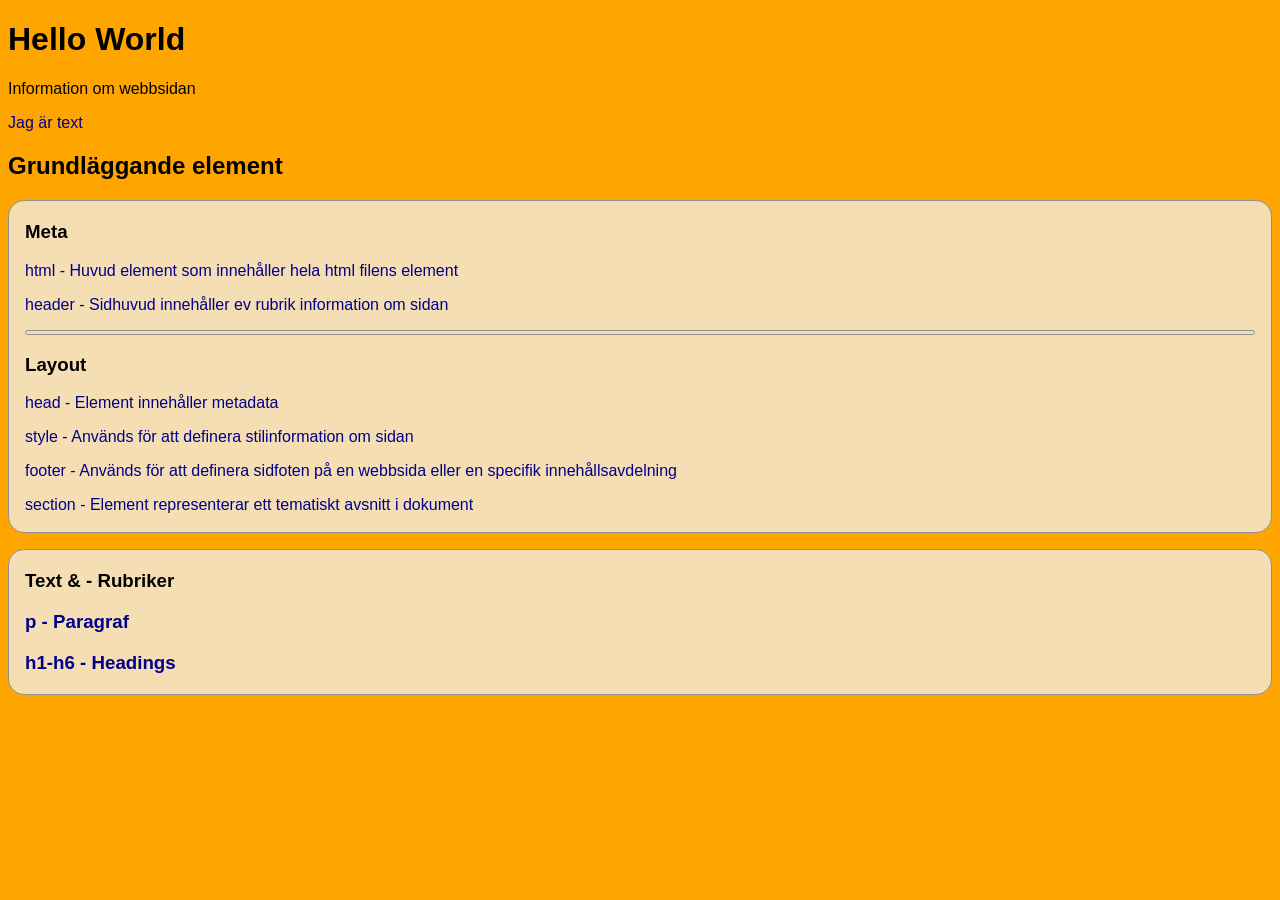
<file: Uppgift_1/index.html>
<!DOCTYPE html>
<html lang="sv">
<head>
    <meta charset="UTF-8">
    <meta name="viewport" content="width=device-width, initial-scale=1.0">
    <title>Hello World</title>
    
    <style>

        body {
            font-family:'Segoe UI', Tahoma, Geneva, Verdana, sans-serif ;
            
            background-color: orange;

            font-size: 1em;

        }

        p {
            color: darkblue

        }

        section {
            background-color: wheat;

            padding: 0.1rem 1rem;

            margin-bottom: 1rem;

            border: 1px solid rgb(144, 144, 146);

            border-radius: 1rem

        }

        .special {
            background-color: wheat;
        }
    </style>
</head>

<body>
    <header>
        <h1>Hello World</h1> Information om webbsidan
        <p>Jag är text</p>
    </header>

    <main>

        <h2>Grundläggande element</h2>

        <section>
            <h3>Meta</h3>
            <p>html - Huvud element som innehåller hela html filens element</p>
            <p>header - Sidhuvud innehåller ev rubrik information om sidan</p>
        <section>

        </section>    
            <h3>Layout</h3>
            <p>head - Element innehåller metadata</p>
            <p>style - Används för att definera stilinformation om sidan </p>
            <p>footer - Används för att definera sidfoten på en webbsida eller en specifik innehållsavdelning</p>
            <p>section - Element representerar ett tematiskt avsnitt i dokument</p>
        </section>

        <section>
            <h3>Text &amp; - Rubriker<h3>
            <p>p - Paragraf</p>
            <p>h1-h6 - Headings</p>
        </section>
            
    </main>

    <footer>

    </footer>
</body>

</html>
</file>
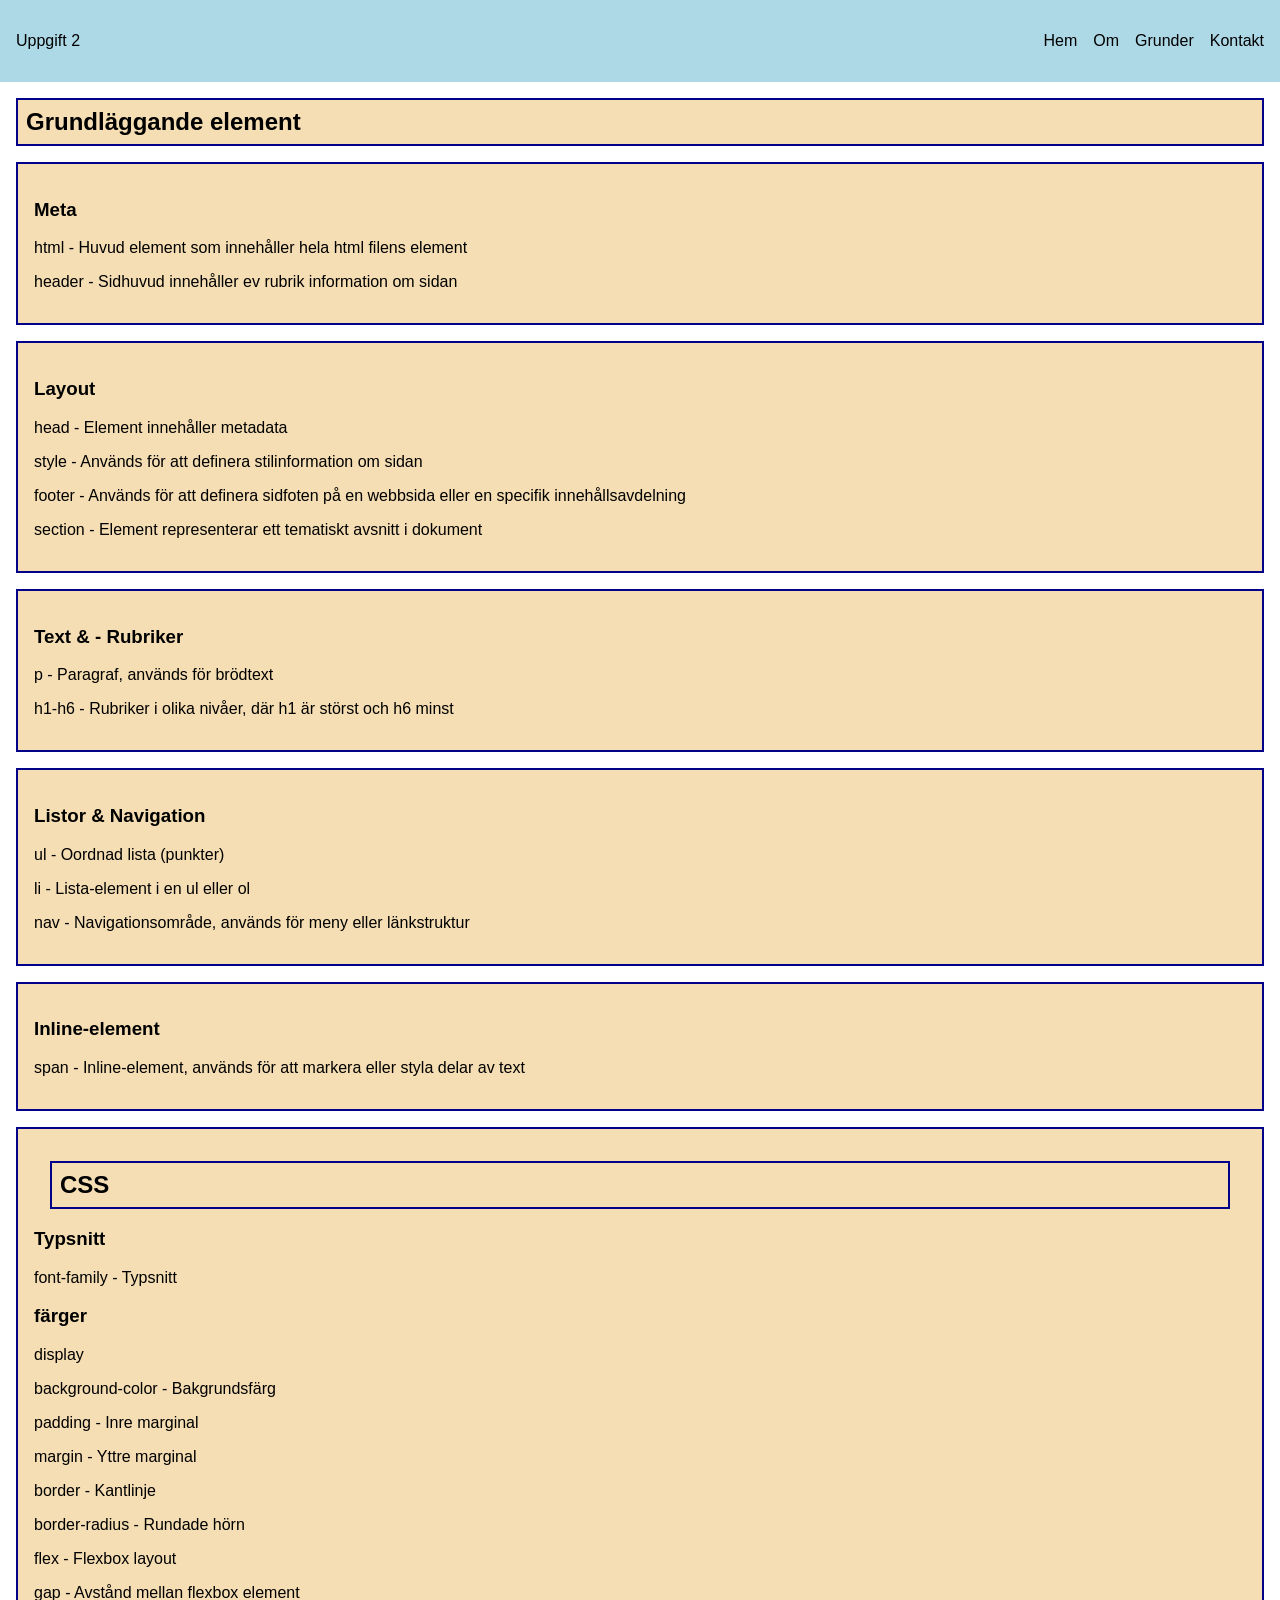
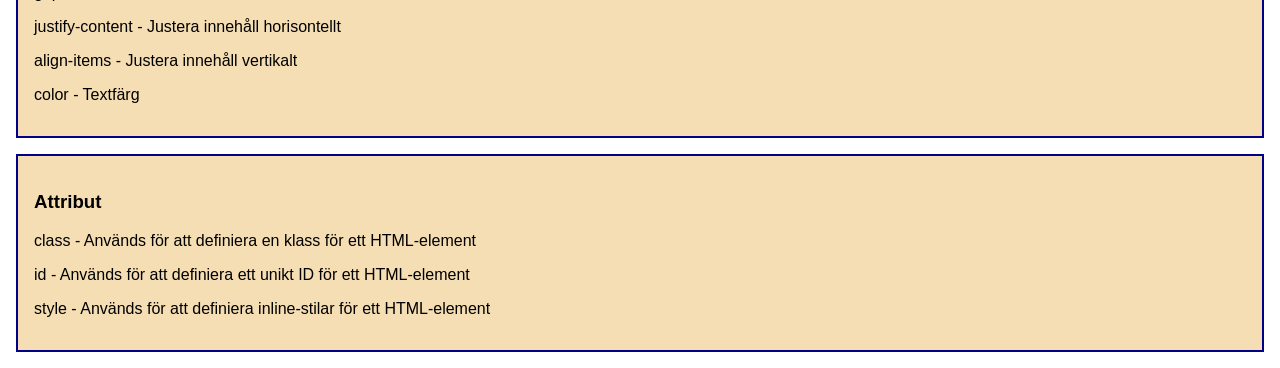
<file: Uppgift_2/index.html>
<!DOCTYPE html>
<html lang="sv">
<head>
    <meta charset="UTF-8">
    <meta name="viewport" content="width=device-width, initial-scale=1.0">
    
    <title> Uppgift 2</title>
    
    <style>
        body {
            font-family: sans-serif;
            margin: 0;
        }

        header {
            display: flex;
            justify-content: space-between;
            align-items: center;
            background-color: lightblue;
            padding: 1rem;
        }

        ul.primary-navigation {
            display: flex;
            gap: 1rem;
            list-style: none;
        }

        h2 {
            color: black;
            background-color: wheat;
            border: 2px solid darkblue;
            padding: 0.5rem;
            margin: 1rem;
        }
        section{
             color: black;
            background-color: wheat;
            border: 2px solid darkblue;
            padding: 1rem;
            margin: 1rem;
        }
    </style>
</head>
<body>
    <header>
        <span>Uppgift 2</span>
        <nav>
            <!--Detta är en unordered list-->
            <ul class="primary-navigation"> 
                <li>Hem</li>
                <li>Om</li>
                <li>Grunder</li>
                <li>Kontakt</li>
            </ul>
        </nav>
    </header>

        <h2>Grundläggande element</h2>

        <section>
            <h3>Meta</h3>
            <p>html - Huvud element som innehåller hela html filens element</p>
            <p>header - Sidhuvud innehåller ev rubrik information om sidan</p>
        </section>

            
        <section>    
            <h3>Layout</h3>
            <p>head - Element innehåller metadata</p>
            <p>style - Används för att definera stilinformation om sidan </p>
            <p>footer - Används för att definera sidfoten på en webbsida eller en specifik innehållsavdelning</p>
            <p>section - Element representerar ett tematiskt avsnitt i dokument</p>
        </section>

        <section>
            <h3>Text &amp; - Rubriker</h3>
            <p>p - Paragraf, används för brödtext</p>
            <p>h1-h6 - Rubriker i olika nivåer, där h1 är störst och h6 minst</p>
        </section>

        <section>
            <h3>Listor & Navigation</h3>
            <p>ul - Oordnad lista (punkter)</p>
            <p>li - Lista-element i en ul eller ol</p>
            <p>nav - Navigationsområde, används för meny eller länkstruktur</p>
        </section>
        

        <section>
            <h3>Inline-element</h3>
            <p>span - Inline-element, används för att markera eller styla delar av text</p>
        </section>
            
        <section>
            <h2>CSS</h2>
            <h3>Typsnitt</h3>
            <p>font-family - Typsnitt</p>
            
            <h3>färger</h3>
            <p>display<p>
            <p>background-color - Bakgrundsfärg</p>
            <p>padding - Inre marginal</p>
            <p>margin - Yttre marginal</p>
            <p>border - Kantlinje</p>
            <p>border-radius - Rundade hörn</p>
            <p>flex - Flexbox layout</p>
            <p>gap - Avstånd mellan flexbox element</p>
            <p>justify-content - Justera innehåll horisontellt</p>
            <p>align-items - Justera innehåll vertikalt</p> 
            <p>color - Textfärg</p>
        </section>

        <section>
            <h3>Attribut</h3>
         <p>class - Används för att definiera en klass för ett HTML-element</p>
            <p>id - Används för att definiera ett unikt ID för ett HTML-element</p>
            <p>style - Används för att definiera inline-stilar för ett HTML-element</p>
        </section>
</body>
</html>
</file>
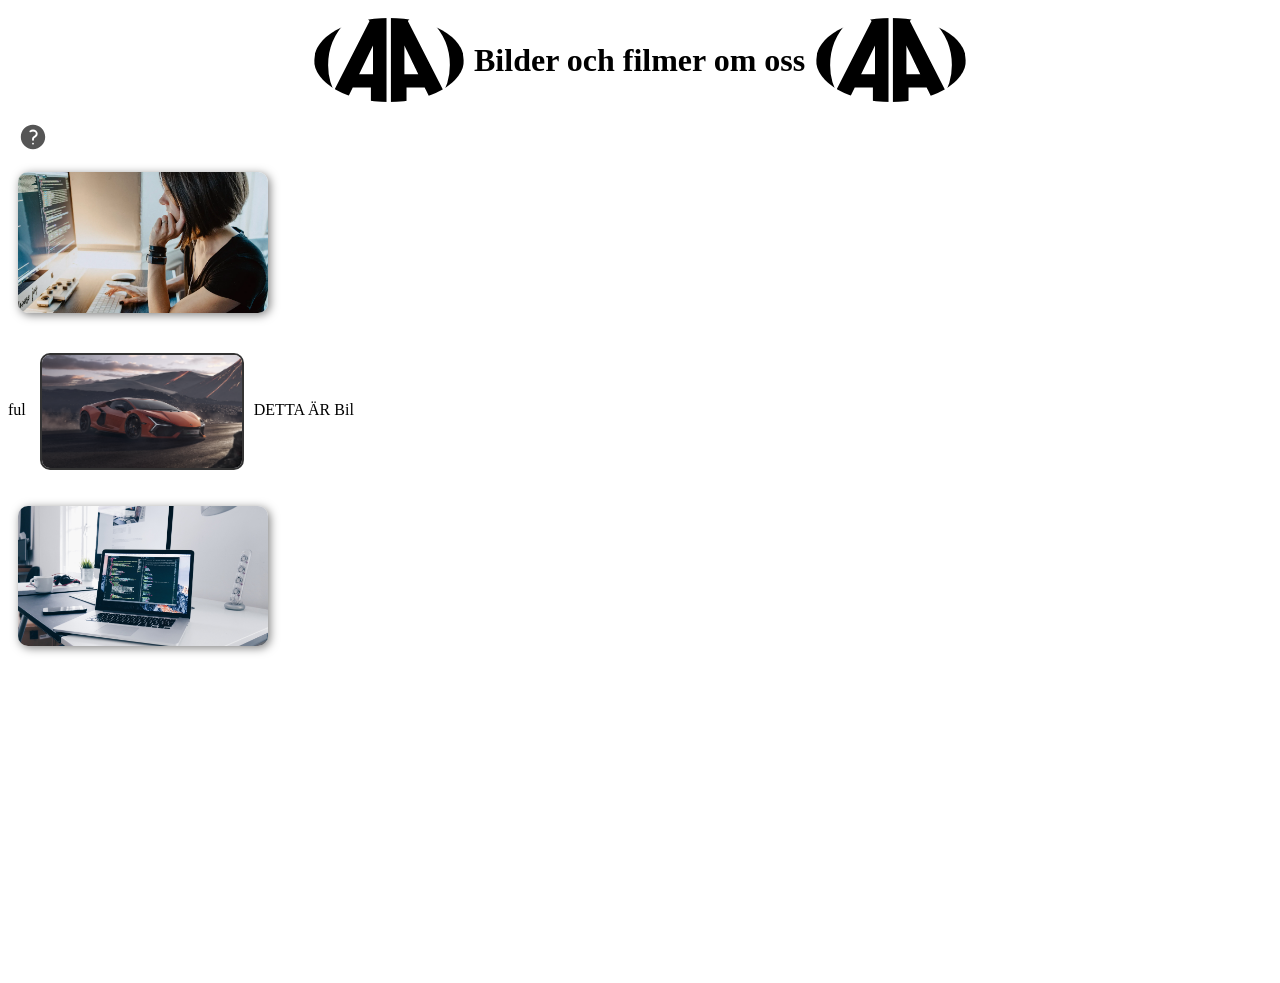
<file: Uppgift_4/index.html>
<!DOCTYPE html>
<html lang="sv">
<head>
    <meta charset="UTF-8">
    <meta name="viewport" content="width=device-width, initial-scale=1.0">
    <title>Bild- och videoövning</title>
    <style>

        header{
            align-items: center;
            display: flex;
            flex-wrap: wrap;
            justify-content: center;

        }

        h1{
            display: flex;
            flex-wrap: wrap;
            align-items: center;
            align-content: center;
            justify-content: center;
            contain: content;
        }

        img {
            width: 100%;
            max-width: 300px;
            aspect-ratio: 16/9;
            object-fit: cover;
            border-radius: 10px;
            margin: 10px;

        }

        .ex1 {
            width: 30px;
            height: 30px;
            display: block;
        }

        section { 
            align-items: center;
            align-content: center;
        }

        .logo {
            border-radius: 50%;
            max-width: 150px;
        }

        .inline {
            max-width: 200px;
            border: 2px solid #333;
            filter: grayscale(50%);
            vertical-align: middle;

        }

        .default {
            max-width: 250px;
            box-shadow: 2px 2px 10px rgba(0,0,0,0.5);
        }


        main {
            display: block  ;
            flex-wrap: wrap;
            gap: 20px;
            justify-content: center;
            align-items: center;
        }

        iframe {
            max-width: 560px;
            width: 100%;
            aspect-ratio: 16/9;
            border: none;
            border-radius: 10px;
            display: block;
        }
    </style>
</head>
<body>
    <header>
        <img class ="logo" src="Images/autologo-logo.svg" alt="Logotyp">
        <h1>Bilder och filmer om oss</h1>
        <img class ="logo" src="Images/autologo-logo.svg" alt="Logotyp">
     </header>
    <main>
        <a 
            href="https://sv.wikipedia.org/wiki/Steamboat_ladies"target=blank>        
            <img class="ex1" src="Images/icon_helpfill-inline-image.svg" alt="Extra bild 1" class="default">
        </a>
    

    
        <img class ="default" src="Images/girl_coder.webp" alt="Default-bild">
        <section>
            <p>ful <img class ="inline" src="Images/car.webp" alt="Inline-bild">DETTA ÄR Bil
            </p>

        </section>
   

        <img src="Images/web-default-image.jpg" alt="Extra bild 2" class="default">

        <iframe 
            width="560" height="315" 
            src="https://www.youtube.com/embed/vBGahkJX0kc?si=bBuCl2hvdohWcpK6" 
            title="YouTube video player" 
            frameborder="0" 
            allow="accelerometer; autoplay; clipboard-write; encrypted-media; gyroscope; picture-in-picture; web-share" 
            referrerpolicy="strict-origin-when-cross-origin" 
            allowfullscreen>
        </iframe>

    </main>
</body>
</html>
</file>
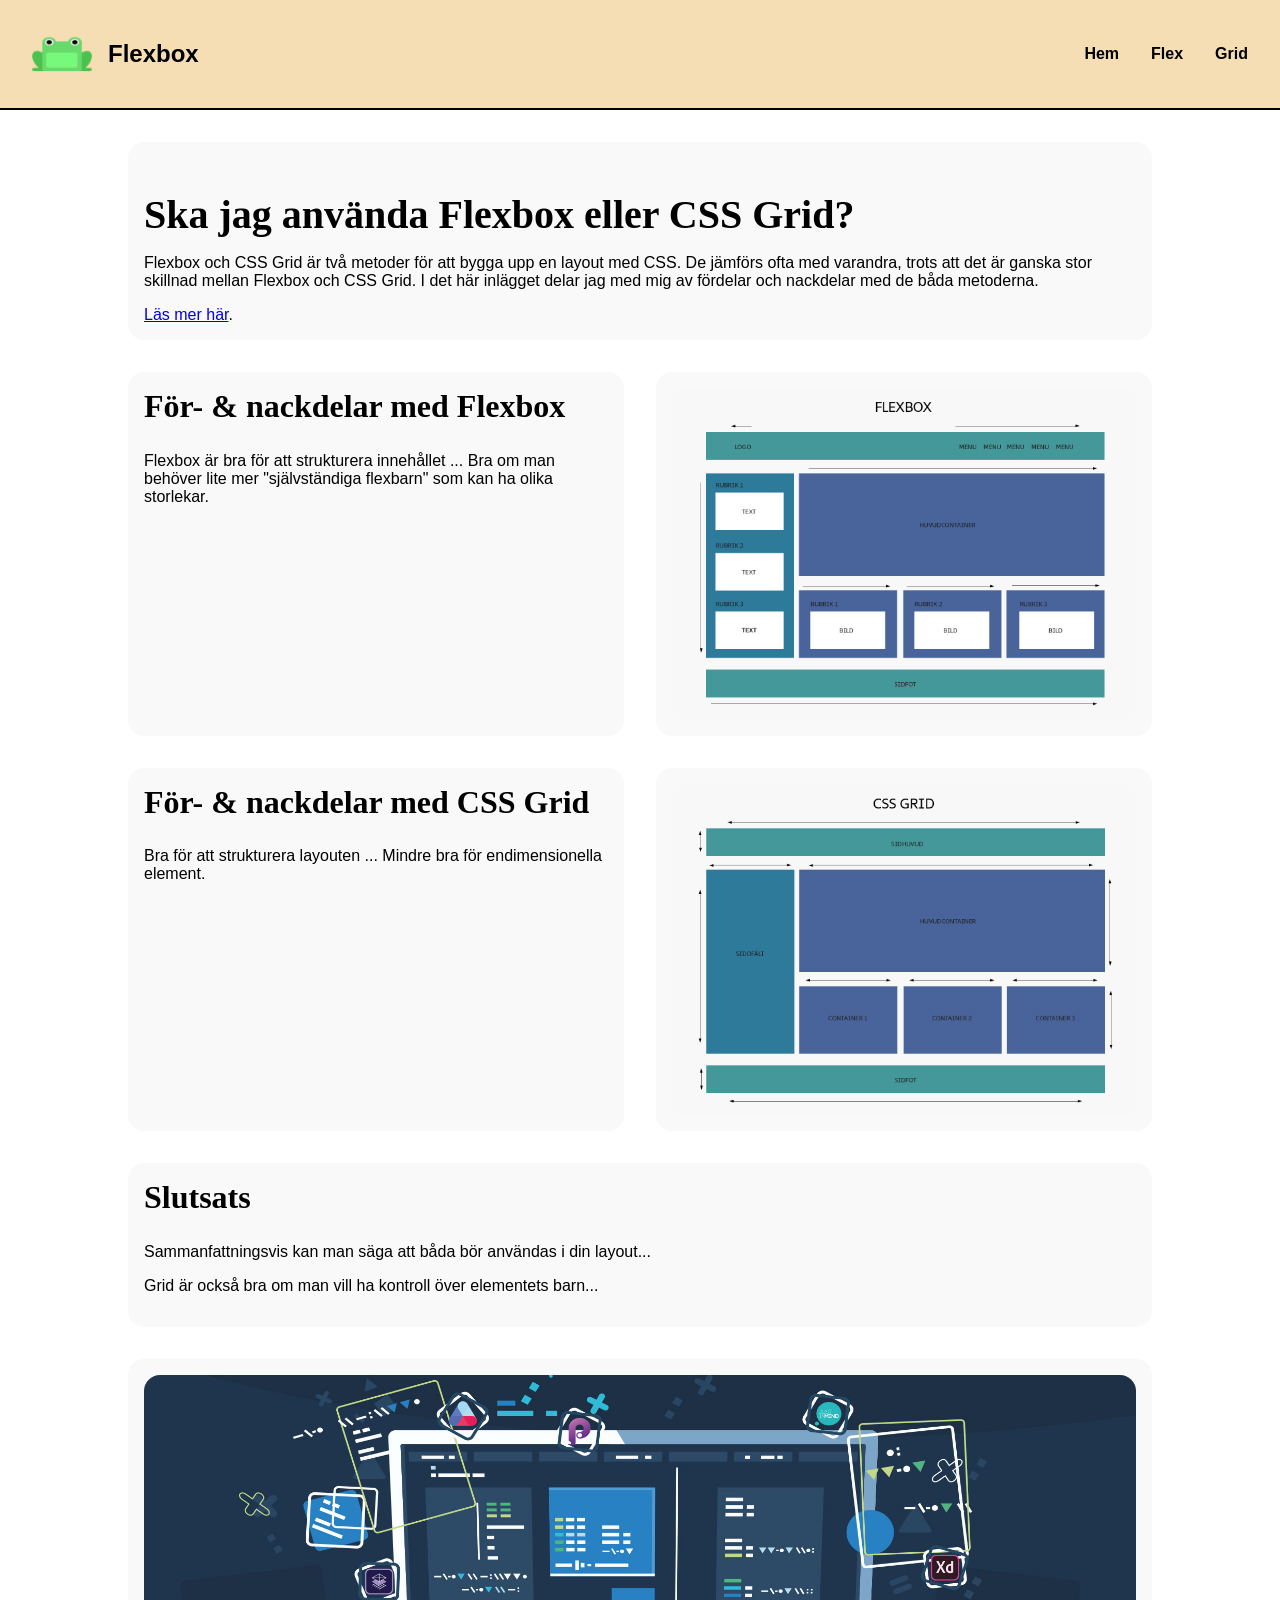
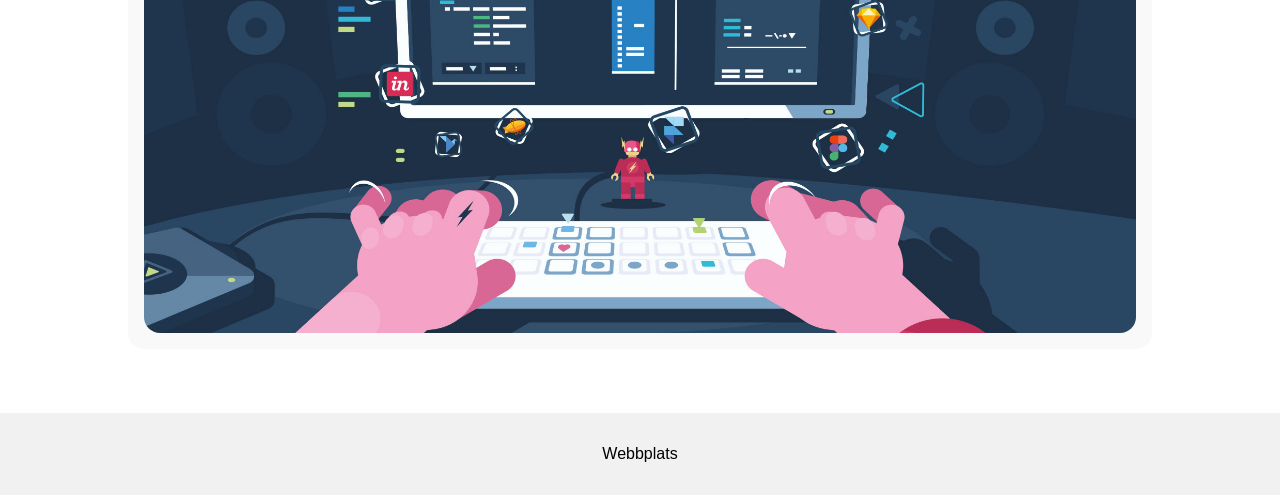
<file: uppgift_5web/index.html>
<!DOCTYPE html>
<html lang="sv">
<head>
    <meta charset="UTF-8">
    <meta name="viewport" content="width=device-width, initial-scale=1.0">
    <title>Flex istället för Grid</title>
    <link rel="stylesheet" href="assets/style.css">
</head>
<body>
    <header>
        <nav>
            <div class="flex-layout">
                <img class="logo" src="img/froggy.webp" alt="logo">
                <p class="main-title">Flexbox</p>
            </div>
            <ul class="primary-navigation">
                <li><a class="nav-link" href="#">Hem</a></li>
                <li><a class="nav-link" href="#flex-heading">Flex</a></li>
                <li><a class="nav-link" href="#grid-heading">Grid</a></li>
            </ul>
        </nav>
    </header>

    <main>
        <article class="flex-article">
            <div class="flex-item full-width">
                <h1>Ska jag använda Flexbox eller CSS Grid?</h1>
                <p>Flexbox och CSS Grid är två metoder för att bygga upp en layout med CSS. De jämförs ofta med varandra,
                trots att det är ganska stor skillnad mellan Flexbox och CSS Grid. I det här inlägget delar jag med mig
                av fördelar och nackdelar med de båda metoderna.</p> 
                <a href="https://whitespace.se/blogg/ska-jag-anvanda-flexbox-eller-css-grid/">Läs mer här</a>.
            </div>

            <div class="flex-item text">
                <h2>För- &amp; nackdelar med Flexbox</h2> 
                <p>Flexbox är bra för att strukturera innehållet ... Bra om man behöver lite mer &quot;självständiga flexbarn&quot; som kan ha olika storlekar.</p>
            </div>

            <div class="flex-item image">
                <img class="default-image" src="img/flexbox-1.jpg" alt="img">
            </div>

            <div class="flex-item text">
                <h2>För- &amp; nackdelar med CSS Grid</h2>
                <p>Bra för att strukturera layouten ... Mindre bra för endimensionella element.</p>
            </div>

            <div class="flex-item image">
                <img class="default-image" src="img/cssgrid-1.jpg" alt="img">
            </div>

            <div class="flex-item text full-width">
                <h2>Slutsats</h2> 
                <p>Sammanfattningsvis kan man säga att båda bör användas i din layout...</p>
                <p>Grid är också bra om man vill ha kontroll över elementets barn...</p>
            </div>

            <div class="flex-item image">
                <img class="default-image" src="img/webb.jpg" alt="img">
            </div>
        </article>
    </main>

    <footer>
        <p>Webbplats</p>
    </footer>
</body>
</html>
</file>
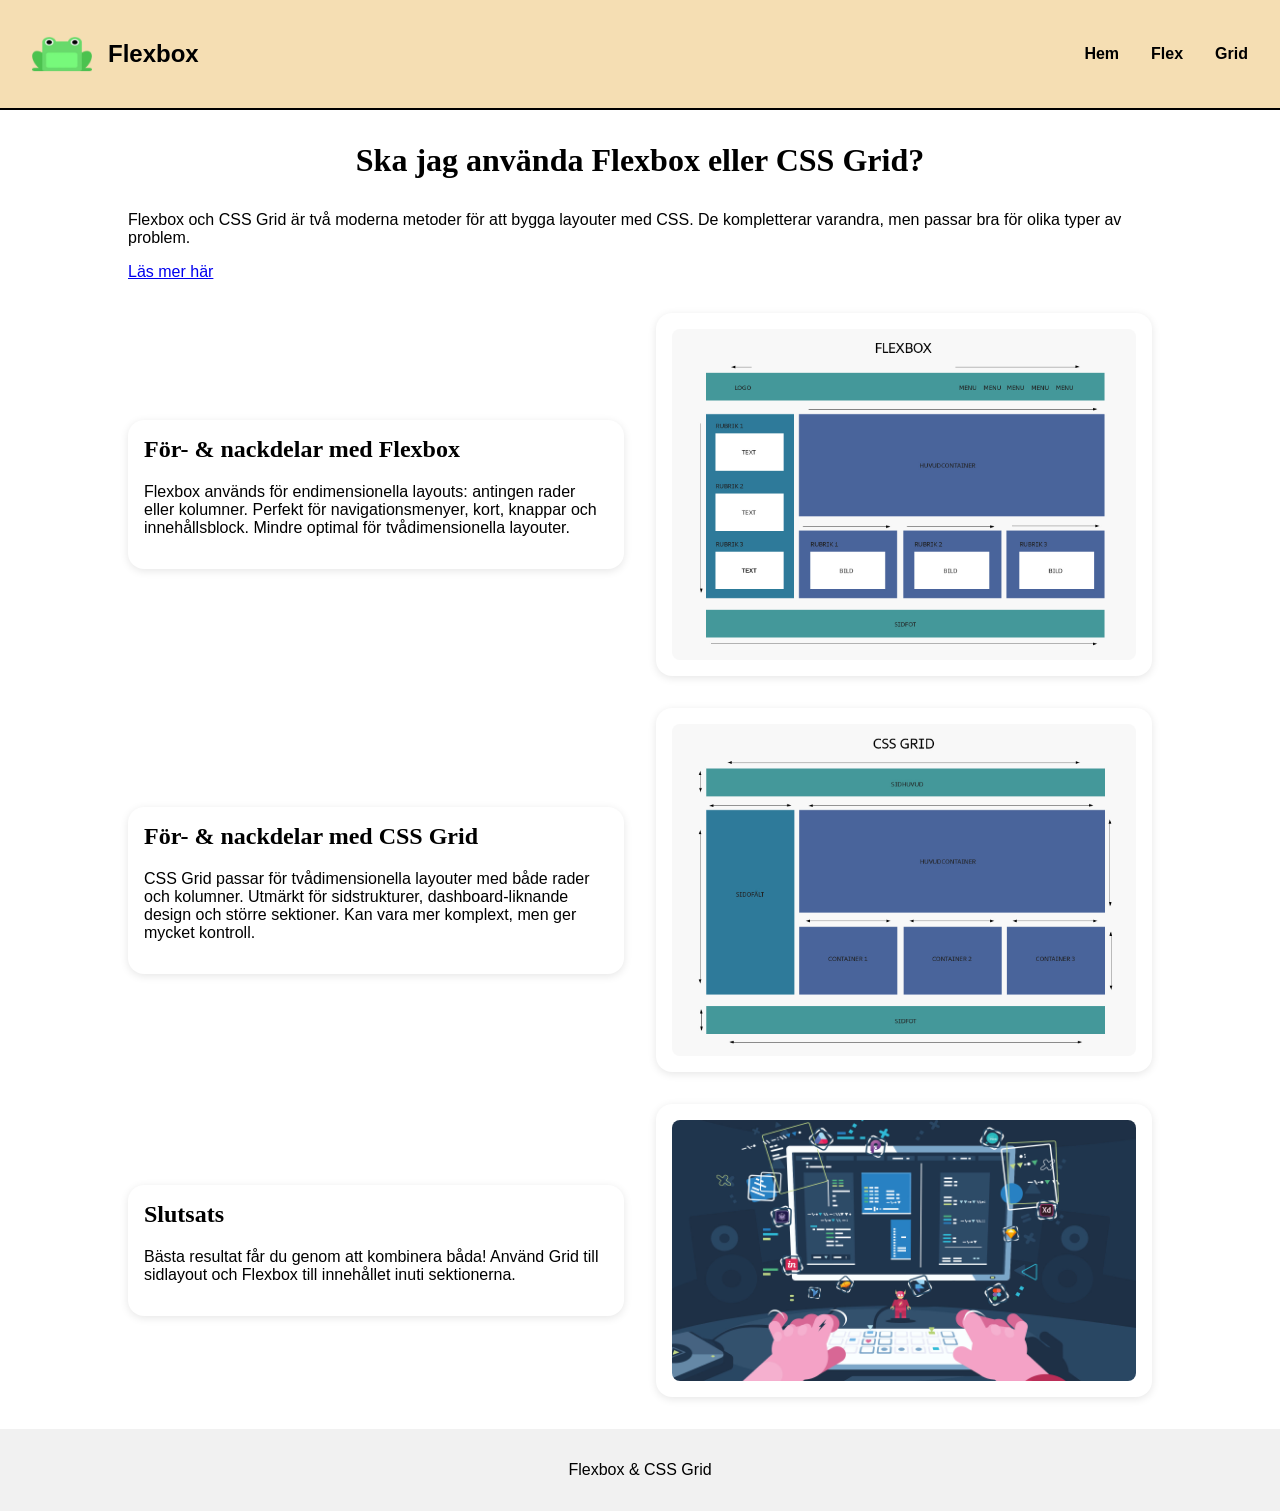
<file: Uppgift__6web/index.html>
<!DOCTYPE html>
<html lang="sv">
<head>
    <meta charset="UTF-8">
    <meta name="viewport" content="width=device-width, initial-scale=1.0">

    <title>Flex & Grid</title>

    <link rel="stylesheet" href="assets/style.css">
</head>
<body>
    <header>
        <nav>
            <div class="flex-layout">
                <img class="logo" src="img/froggy.webp" alt="logo">
                <p class="main-title">Flexbox
            </div>
            <ul class="primary-navigation">
                <li><a class="nav-link" href="#">Hem</a></li>
                <li><a class="nav-link" href="#flex-heading">Flex</a></li>
                <li><a class="nav-link" href="#grid-heading">Grid</a></li>
            </ul>
        </nav>
    </header>
    <main>
    <section class="article-grid">

        <article class="grid-span2">
            <h1>Ska jag använda Flexbox eller CSS Grid?</h1>
            <p>
                Flexbox och CSS Grid är två moderna metoder för att bygga layouter med CSS. De kompletterar varandra, 
                men passar bra för olika typer av problem.
            </p>
            <a href="https://whitespace.se/blogg/ska-jag-anvanda-flexbox-eller-css-grid/">Läs mer här</a>
        </article>

        <article class="article-item">
            <h2 id="flex-heading" class="grid-cap">För- &amp; nackdelar med Flexbox</h2>
            <p>
                Flexbox används för endimensionella layouts: antingen rader eller kolumner.
                Perfekt för navigationsmenyer, kort, knappar och innehållsblock.
                Mindre optimal för tvådimensionella layouter.
            </p>
        </article>

        <article class="article-item">
            <img class="default-image" src="img/flexbox-1.jpg" alt="Flexbox illustration">
        </article>

        <article class="article-item">
            <h2 id="grid-heading" class="grid-cap">För- &amp; nackdelar med CSS Grid</h2>
            <p>
                CSS Grid passar för tvådimensionella layouter med både rader och kolumner.
                Utmärkt för sidstrukturer, dashboard-liknande design och större sektioner.
                Kan vara mer komplext, men ger mycket kontroll.
            </p>
        </article>

        <article class="article-item">
            <img class="default-image" src="img/cssgrid-1.jpg" alt="CSS Grid illustration">
        </article>

        <article class="article-item">
            <h2 class="grid-cap">Slutsats</h2>
            <p>
                Bästa resultat får du genom att kombinera båda! Använd Grid till sidlayout och Flexbox till innehållet inuti sektionerna.
            </p>
        </article>

        <article class="article-item">
            <img class="default-image" src="img/webb.jpg" alt="Webbdesign">
        </article>

    </section>
</main>

<footer>
    <p>Flexbox & CSS Grid</p>
</footer>

</body>
</html>
</file>
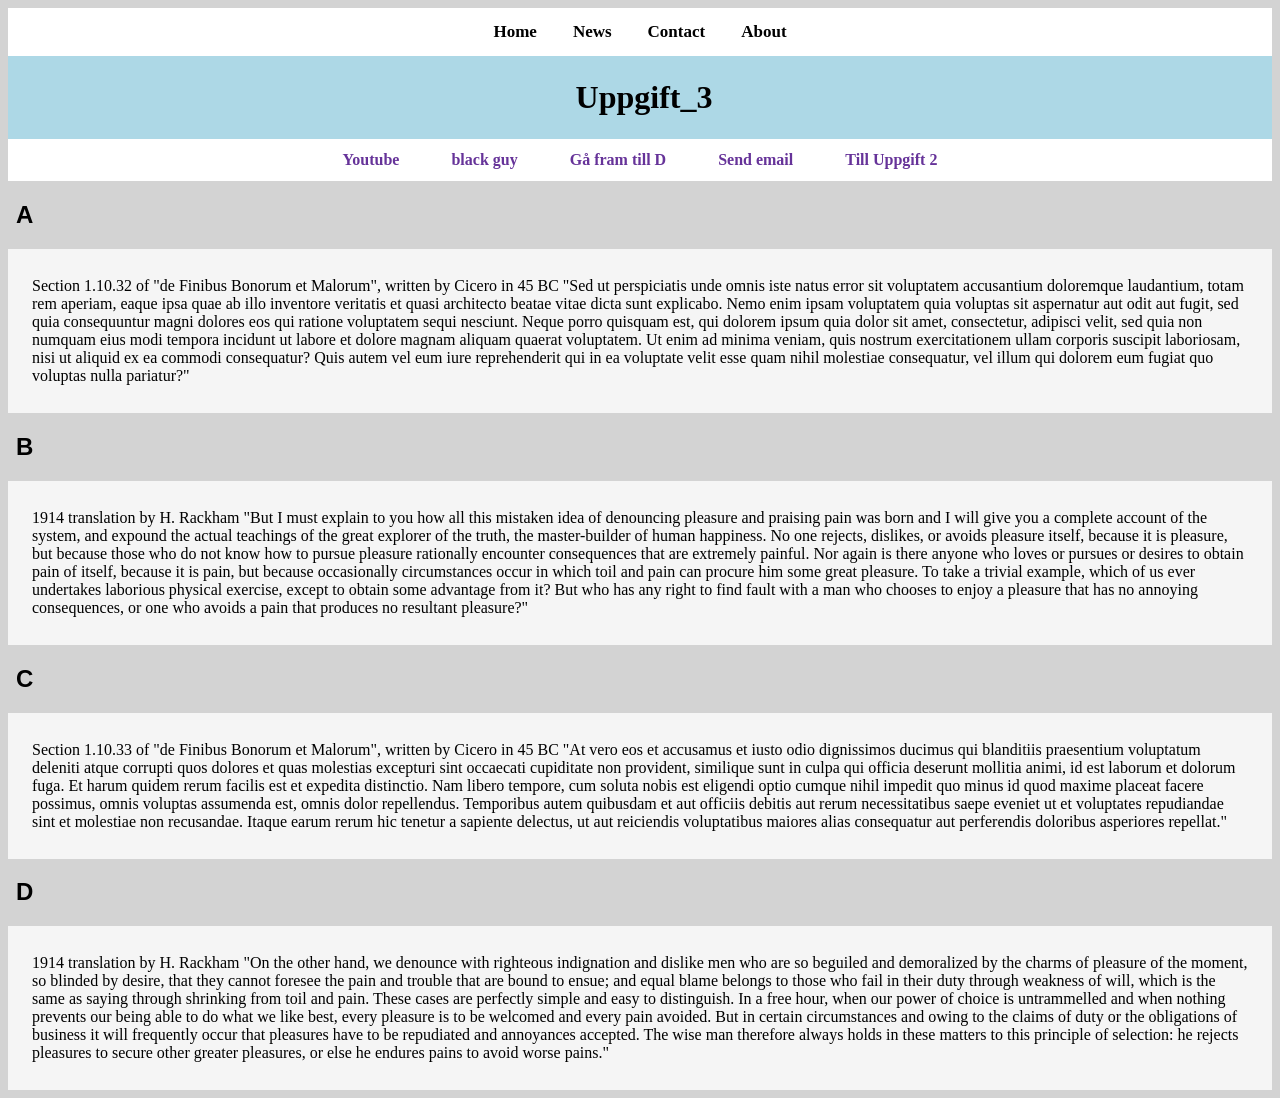
<file: Uppgift_3/uppgift3/index.html>
<!DOCTYPE html>
<html lang="sv">
<head>
    <meta charset="UTF-8">
    <meta name="viewport" content="width=device-width, initial-scale=1.0">
    <title>Document</title>

    <link rel="stylesheet" href="../assets/style.css">
</head>
<body>



        <div class="topnav">
              <a class="active" href="#home">Home</a>
             <a href="#news">News</a>
              <a href="#contact">Contact</a>
              <a href="#about">About</a>
        </div>
      <header> 
        <h1>Uppgift_3</h1>

      </header>
        <div class="lol">
            <a href="https://www.youtube.com/" target="_blank">Youtube</a>
            <a href="/images (1).jpg" target="_blank"> black guy</a>
            <a href="#D" > Gå fram till D</a>
            <a href="mailto:someone@example.com">Send email</a>
            <a href="Uppgift_2.html"target="_blank">Till Uppgift 2</a>

        </div>
        
        
        <h2>A</h2>
            <section>
                <p>Section 1.10.32 of "de Finibus Bonorum et Malorum", written by Cicero in 45 BC
                     "Sed ut perspiciatis unde omnis iste natus error sit voluptatem accusantium doloremque laudantium, totam rem aperiam, eaque ipsa quae ab illo inventore veritatis et quasi architecto beatae vitae dicta sunt explicabo. Nemo enim ipsam voluptatem quia voluptas sit aspernatur aut odit aut fugit, sed quia consequuntur magni dolores eos qui ratione voluptatem sequi nesciunt. Neque porro quisquam est, qui dolorem ipsum quia dolor sit amet, consectetur, adipisci velit, sed quia non numquam eius modi tempora incidunt ut labore et dolore magnam aliquam quaerat voluptatem.
                        Ut enim ad minima veniam, quis nostrum exercitationem ullam corporis suscipit laboriosam, nisi ut aliquid ex ea commodi consequatur? Quis autem vel eum iure reprehenderit qui in ea voluptate velit esse quam nihil molestiae consequatur, vel illum qui dolorem eum fugiat quo voluptas nulla pariatur?"
                </p>
            </section>


        <h2>B</h2>

            <section>
                <p>1914 translation by H. Rackham "But I must explain to you how all this mistaken idea of denouncing pleasure and praising pain was born and I will give you a complete account of the system, and expound the actual teachings of the great explorer of the truth, the master-builder of human happiness. No one rejects, dislikes, or avoids pleasure itself, because it is pleasure, but because those who do not know how to pursue pleasure rationally encounter consequences that are extremely painful. Nor again is there anyone who loves or pursues or desires to obtain pain of itself, because it is pain, but because occasionally circumstances occur in which toil and pain can procure him some great pleasure. To take a trivial example, which of us ever undertakes laborious physical exercise, except to obtain some advantage from it? But who has any right to find fault with a man who chooses to enjoy a pleasure that has no annoying consequences, or one who avoids a pain that produces no resultant pleasure?"
                </p>
            </section>
          
        <h2>C</h2>
            <Section>
                <p>Section 1.10.33 of "de Finibus Bonorum et Malorum", written by Cicero in 45 BC "At vero eos et accusamus et iusto odio dignissimos ducimus qui blanditiis praesentium voluptatum deleniti atque corrupti quos dolores et quas molestias excepturi sint occaecati cupiditate non provident, similique sunt in culpa qui officia deserunt mollitia animi, id est laborum et dolorum fuga. Et harum quidem rerum facilis est et expedita distinctio. Nam libero tempore, cum soluta nobis est eligendi optio cumque nihil impedit quo minus id quod maxime placeat facere possimus, omnis voluptas assumenda est, omnis dolor repellendus. Temporibus autem quibusdam et aut officiis debitis aut rerum necessitatibus saepe eveniet ut et voluptates repudiandae sint et molestiae non recusandae. Itaque earum rerum hic tenetur a sapiente delectus, ut aut reiciendis voluptatibus maiores alias consequatur aut perferendis doloribus asperiores repellat."</p>
            </Section>
        <h2 id= "D">D</h2>
            <section>
                <p>
                    1914 translation by H. Rackham "On the other hand, we denounce with righteous indignation and dislike men who are so beguiled and demoralized by the charms of pleasure of the moment, so blinded by desire, that they cannot foresee the pain and trouble that are bound to ensue; and equal blame belongs to those who fail in their duty through weakness of will, which is the same as saying through shrinking from toil and pain. These cases are perfectly simple and easy to distinguish. In a free hour, when our power of choice is untrammelled and when nothing prevents our being able to do what we like best, every pleasure is to be welcomed and every pain avoided. But in certain circumstances and owing to the claims of duty or the obligations of business it will frequently occur that pleasures have to be repudiated and annoyances accepted. The wise man therefore always holds in these matters to this principle of selection: he rejects pleasures to secure other greater pleasures, or else he endures pains to avoid worse pains."

                </p>
            </section>


</body>
</html>
</file>
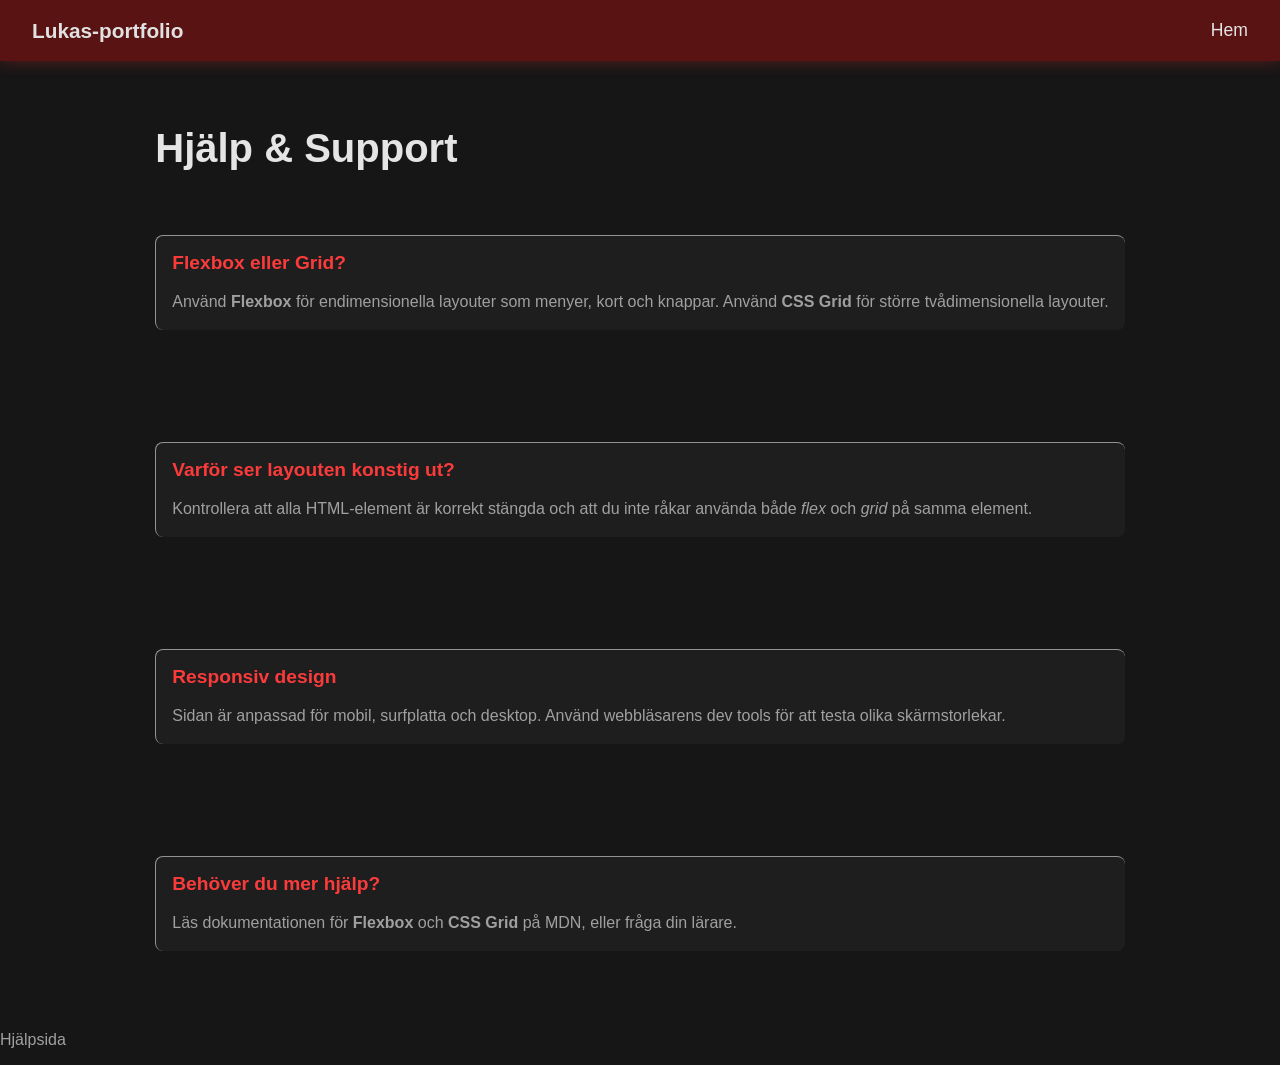
<file: help.html>
<!DOCTYPE html>
<html lang="sv">
<head>
  <meta charset="UTF-8">
  <meta name="viewport" content="width=device-width, initial-scale=1.0">
  <title>Hjälp</title>
  <link rel="stylesheet" href="style.css">
</head>

<body>

<header>
  <nav aria-label="Huvudnavigation">
    <div class="flex-layout">
      <p class="logo-brand">Lukas-portfolio</p>
    </div>

    <ul class="primary-navigation">
      <li><a class="nav-link" href="index.html">Hem</a></li>
    </ul>
  </nav>
</header>

<main>
  <section class="portfolio-section">
    <h1>Hjälp & Support</h1>

    <div class="portfolio-boxes">

      <article class="portfolio-box">
        <div class="portfolio-text">
          <h3>Flexbox eller Grid?</h3>
          <p>
            Använd <strong>Flexbox</strong> för endimensionella layouter som menyer,
            kort och knappar.  
            Använd <strong>CSS Grid</strong> för större tvådimensionella layouter.
          </p>
        </div>
      </article>

      <article class="portfolio-box">
        <div class="portfolio-text">
          <h3>Varför ser layouten konstig ut?</h3>
          <p>
            Kontrollera att alla HTML-element är korrekt stängda och att du inte
            råkar använda både <em>flex</em> och <em>grid</em> på samma element.
          </p>
        </div>
      </article>

      <article class="portfolio-box">
        <div class="portfolio-text">
          <h3>Responsiv design</h3>
          <p>
            Sidan är anpassad för mobil, surfplatta och desktop.
            Använd webbläsarens dev tools för att testa olika skärmstorlekar.
          </p>
        </div>
      </article>

      <article class="portfolio-box">
        <div class="portfolio-text">
          <h3>Behöver du mer hjälp?</h3>
          <p>
            Läs dokumentationen för  
            <strong>Flexbox</strong> och <strong>CSS Grid</strong> på MDN,
            eller fråga din lärare.
          </p>
        </div>
      </article>

    </div>
  </section>
</main>

<footer>
  <p>Hjälpsida</p>
</footer>

</body>
</html>
</file>
<file: uppgift_5web/assets/style.css>
body {
  margin: 0;
  padding: 0;
  font-family: sans-serif;
}

nav {
  display: flex;
  justify-content: space-between;
  align-items: center;
  background-color: wheat;
  border-bottom: 2px solid black;
  padding: 1rem 2rem;
}

.flex-layout {
  display: flex;
  align-items: center;
  gap: 1rem;
}

.logo {
  width: 60px;
  height: 60px;
}

.main-title {
  font-size: 1.5rem;
  font-weight: bold;
}

.primary-navigation {
  display: flex;
  gap: 2rem;
  list-style: none;
}

.nav-link {
  text-decoration: none;
  color: black;
  font-weight: bold;
  transition: color 0.3s;
}

.nav-link:hover {
  color: darkgreen;
}

main {
  width: 80%;
  margin-inline: auto;
  padding: 2rem 0;
}

.flex-article {
  display: flex;
  flex-wrap: wrap;
  justify-content: space-between;
  gap: 2rem;
}

.flex-item {
  flex: 1 1 45%;
  background-color: #f9f9f9;
  padding: 1rem;
  border-radius: 1rem;
}

.flex-item.full-width {
  flex: 1 1 100%;
}

.text h2 {
  margin-top: 0;
}

.image {
  display: flex;
  justify-content: center;
  align-items: center;
}

.default-image {
  width: 100%;
  height: auto;
  border-radius: 1rem;
}

h1 {
  font-size: 2.5rem;
  font-family: 'Times New Roman', Times, serif;
  margin-bottom: 1rem;
}

h2 {
  font-size: 2rem;
  font-family: 'Times New Roman', Times, serif;
}

footer {
  background-color: #f1f1f1;
  text-align: center;
  padding: 1rem;
  margin-top: 2rem;
}
</file>
<file: Uppgift__6web/assets/style.css>
body{
    margin: 0;
    padding: 0;
    font-family: sans-serif;
}

nav {
  display: flex;
  justify-content: space-between;
  align-items: center;
  background-color: wheat;
  border-bottom: 2px solid black;
  padding: 1rem 2rem;
}

.nav-link {
  text-decoration: none;
  color: black;
  font-weight: bold;
  transition: color 0.3s;
}

.article-grid {
  display: grid;
  grid-template-columns: repeat(auto-fit, minmax(350px, 1fr));
  gap: 2rem;
}

.article-item {
  background-color: #fff;
  border-radius: 1rem;
  box-shadow: 0 2px 8px rgba(0,0,0,0.1);
  padding: 1rem;
}


main{
  width: 80%;
  margin-inline: auto;
}

.hero {
  display:inline-block;
  flex-direction: column; 
  justify-content: center; 
  align-items: center;     
  text-align: center;
}

img{
display: block;        /*Gör bilden till ett block-element som bryter rad */
max-width: 100%;   /* Ser till att bilden aldrig kan bli större än sin förälder */

object-fit: cover;   /*Ser till att bilder aldrig blir mosade eller förlorar proportioner */

font-style: italic;  /* Frivilligt gör att om bilden saknas är alt-texten kursiv*/
color: gray;
}
.grid-cap{
  margin-top: 0;


}
.flex-layout{
    display: flex;
    align-items: center;
    gap: 3rem;


}
h1{
  font-size: 2rem;
  font: bold;
  font-family: 'Times New Roman', Times, serif;
  display: flex;
  justify-content: center;
}

h2{
  font-size: 1.5rem;
  font: bold;
  font-family: 'Times New Roman', Times, serif;
}
.default-image {
  width: 100%;
  height: auto;
  border-radius: 0.5rem;
}
section{
  display: grid;
  grid-template-columns: 1fr 1fr;
  gap: 2rem;
  align-items: center;
}

.grid-span2{
  grid-column: span 2;
}
.primary-navigation{
    display: flex;
    justify-content: left;
    align-items: end;
    gap: 2rem;
}

li{
    list-style: none;
}



.nav-link:hover {
  color: darkgreen;
}

.flex-layout {
  display: flex;
  align-items: center;
  gap: 1rem;
}

.logo {
  width: 60px;
  height: 60px;
}

.main-title {
  font-size: 1.5rem;
  font-weight: bold;
}
    
footer {
  background-color: #f1f1f1;
  text-align: center;
  padding: 1rem;
  margin-top: 2rem;
}
</file>
<file: Uppgift_3/assets/style.css>
/*link styling*/

body {
    background:lightgrey;


}
section{ 
    background-color: whitesmoke;
    padding: 12px 24px;
    display: inline-block;
    border-radius: 0,5rem;


}
h2{
    font-family: 'Segoe UI', Tahoma, Geneva, Verdana, sans-serif;
    margin-left: 0.5rem ;
 


}
header{
    background-color: lightblue;
    padding: 0.1rem;
    text-align: center;

}

h1{
    margin-left: 0.5rem;


}

.lol{
    background-color: white;
    overflow: hidden;
    text-align: center;
}

a:link{
    color: rebeccapurple; 
    font-weight:bold;
    font-size: 1,125rem;    
    white-space: nowrap;
    background-color: white;
    padding: 12px 24px;
    display: inline-block;
    border-radius: 0,5rem;
    text-decoration: none;
    text-align: center;


}

a:visited{color: blue;
}

a:hover{color: darksalmon;
        background-color: skyblue;

}

a:active{color: magenta;}

.navlink:link{
    color: blue;
    font-weight:bold;
    font-size: 1,125rem;
    text-decoration: none;
}

.navlink:hover{color: lightskyblue;
    text-decoration: underline;
}

.navlink:active {color: darkblue;}

.topnav {
  background-color: white;
  overflow: hidden;
  text-align: center;
}

.topnav a {
  color: black;
  text-align: center;
  padding: 14px 16px;
  text-decoration: none;
  font-size: 17px;
}

.topnav a:hover {
  background-color: #ddd;
  color: blue;
}

.topnav a:active {
  background-color: #04AA6D;
  color: white;
}
</file>
<file: style.css>
/***************************************

STYLE.CSS - global styling för webbsidan

****************************************/

/* global styling */

/* TODO: BÖRJA HÄR! ändra färger för din meny */
:root {
  --clr-copy: #a0a0a0;    /* brödtext på sidan */

  --clr-primary: #161616;               /* bakgrundsfärg och primära färgen */
  --clr-secondary: rgb(229, 229, 229);       /* navigationsfärg och bakgrundsfärg när man klickar  */
  --clr-cta: #c22b2bee;          /* CTA-färg */
  --clr-highlight: rgb(251, 59, 59);   /* highlight i menyn */

  --clr-navbar: #5a1313;
  --clr-dropdown-background: #2b2b2b;     /* dropdown-menyns bakgrund */

  --clr-hover: var(--clr-highlight);            /* markeringsfärg */
  --clr-active: var(--clr-dropdown-background); /* färg på text när man klickar */
  
  --clr-line: #9d2424b4;              /* linje */

  --clr-navbar-shadow: 0 4px 12px #9d242455;  /* för ljus UI använd en ljusgrå nyans */
  --clr-menu-shadow: 0 4px 24px  #9d242455;   /* för mörkt UI använd en mörkare nyans av cta */

  --menu-dropdown-size: 1.5em;  /* hur stora ska dropdown-menyn vara? */
  --menu-item-size: 1em;        /* hur stort ska gränssnittet vara? */
  --border-radius: 0.5rem;      /* rundade kanter */

  /*TODO: Ändra typsnitt här om du vill (kanske mest intressant när du använder denna dropdown i ditt projekt)*/
  --ff-primary: "Segoe UI", sans-serif;
  --ff-secondary: "Segoe UI", sans-serif;
}


/* layout styling */

*,
*::before,
*::after {
  box-sizing: border-box;
}

body {
  margin: 0;
  padding: 0;

  background-color: var(--clr-primary);

  min-height: 100vh;

  font-family: var(--ff-secondary);     
  font-size: var(--menu-item-size);
}

nav {
  position:sticky;
  top: 0;

  display: flex;
  justify-content: space-between;
  align-items: center;

  gap: calc(var(--menu-item-size) + 3em);
  padding: calc(var(--menu-item-size) / 4) calc(var(--menu-item-size) * 2);

  background: var(--clr-navbar);
  box-shadow: var(--clr-navbar-shadow);

  z-index: 1;
}

main {
  display: grid;
  place-content: center;
  padding-inline: 1rem;
  text-align: center;
}

.primary-navigation {
  display: flex;
  gap: calc(0.5em + var(--menu-item-size));
  
  padding-inline: 0;
  
  list-style: none;
}

.logo-brand {
  font-size: calc(var(--menu-item-size) * 1.3);
  font-weight: bold;
  
  color: #e1e1e1;
  
  margin-block: 0;
}

.flex-layout {
  display: flex;
  align-items: center;
  gap: var(--menu-item-size);
}


/* image styling */

img {
  display: block;

  max-width: 100%;
  object-fit: cover;
  
  font-style: italic;
}

.logo {
  width: calc(var(--menu-item-size) * 1.3);
}

.logo g path{
  fill: #e1e1e1; /* om du vill ändra färgen på logotypen gå högst upp och ändra --clr-cta eller ändra här */
}


/* text styling */

h1, h2, h3 {
  font-family: var(--ff-primary);
  color: #e1e1e1;
  text-align: left;
  margin-left: 2rem ;
}


p {
  color: var(--clr-copy);
}

.pdiddy{
  text-align: left;
  margin-left: 2rem;
  padding-bottom: 2rem;
}

.italic {
  font-style: italic;
}

.bold {
  font-weight: 700;
}


/* link styling */

.nav-link:link,
.nav-link:visited {
  text-decoration: none;
  color: var(--clr-secondary);

  font-weight: 500;
  font-size: calc(var(--menu-item-size) * 1.1);

  white-space: nowrap;
}

.nav-link:hover,
.nav-link:focus {
  color: var(--clr-highlight);
}


/* buttons */

.hamburger-button {
  all: unset;
  display: none;
  place-items: center;
}


/* dropdown styling */

/* länkarna i dropdown-menyerna */
li ul li a {
  display: block;
  
  /* här beräknas storleken på menyobjekten */
  padding: calc(var(--menu-dropdown-size) / 1.5) calc(var(--menu-dropdown-size) * 1.5) calc(var(--menu-dropdown-size) / 1.5) calc(var(--menu-dropdown-size) * 1.5);
}

.dropdown {
  position: relative;
}

/* undermenyer */
.dropdown ul {
  position: absolute;
  
  /* se till att alla undermenyer är stängda från början */
  display: none;
  
  /* TODO: Vill du att menyn ska dyka upp högerjusterad? ta bort kommentarerna runt nedanstående egenskap: */
  right: 0; 

  padding-inline: 0;

  list-style: none;
}

/* pil bara för dropdown-menyer i menyer */
/* FIXME: Om du har högerjusterad meny bör du ändra här. Ändra pil i content och ändra right till "left: 0.5rem" */
.dropdown .dropdown::after {
  content: "<";
  
  position: absolute;
  left: 0.5rem;
  top: 50%;

  color: var(--clr-secondary);

  transform: translateY(-50%);
}

.dropdown .dropdown:hover::after {  
  color: var(--clr-active);
}

.dropdown .dropdown:active::after {  
  color: var(--clr-active);
}

/* öppna dropdown-meny */
.dropdown:hover > ul,
.dropdown:focus-within > ul {
  /* TODO: För horisontell meny: ändra display till flex :) */
  display: block;

  background: var(--clr-dropdown-background);
  box-shadow: var(--clr-menu-shadow);

  border-radius: var(--border-radius);
  z-index: 99;
}

.dropdown ul .dropdown:hover > ul,
.dropdown ul .dropdown:focus-within > ul {
  display: block;

  /* FIXME: Ändra till "right: 100%" om du har högerjusterad meny */
  right: 100%;
  top: 0;
}

/* markering */
.dropdown ul li a:hover,
.dropdown ul li a:focus {
  background: var(--clr-hover);
  border-radius: var(--border-radius);
  color: var(--clr-dropdown-background);
}

.dropdown ul li a:active {
  background: var(--clr-secondary);
  color: var(--clr-active);
}

/* TODO: Vill du ha en linje mellan varje dropdown objekt? 
FIXME: OBS! om du kör horisontell meny bör du ändra till border-left här */
.dropdown ul .dropdown:not(:first-child),
.show-border {
  border-top: 1px solid var(--clr-line);
}


/***************************************
RESPONSIVITET 
****************************************/


/* mobile view */

@media (width < 480px) {


/* öppna dropdown meny */
  .dropdown:hover > ul,
  .dropdown:focus-within > ul {
      display: block;

      border-radius: 0;
      
      width: 100%;
  }

  .dropdown ul .dropdown:hover > ul,
  .dropdown ul .dropdown:focus-within > ul {
      display: block;
      
      left: 0;
      top: 100%;
  }


  .hamburger-button {
    display: grid;
  }

  /* ändrar länkar till block så de går att knacka på lättare */
  .nav-link {
    display: block;
    position: relative;
    padding-block: 1rem;
    margin-block: 0;
  }

  /* ändra navigation så den fungerar som en mobilmeny - den börjar osynlig för den ska inte visas innan man trycker på hamburgarknappen */
  .primary-navigation {
    position: fixed;
    inset: 0;
    top: 2.4rem;

    display: flex;
    flex-direction: column;
    justify-content: start;

    padding: 2rem 2rem;

    background: var(--clr-navbar);
    opacity: 0;

    transform: translateX(100%);
    transition: transform 250ms ease-in-out, 
                opacity 250ms ease-in-out;
  }

  /* när man trycker på hamburgarknappen öppnas själva menyn med transition - se menu.js */
  .primary-navigation.open {
    transform: translateX(0);
    opacity: 1;
  }

  nav {
    justify-content: space-between;

    width: 100%;
    padding: calc(var(--menu-item-size) / 1.5) 1rem;
  }


  /* Morph hamburger button to open/close states */
  .icon-hamburger .line {
    transition: rotate 250ms ease-in, 
                transform 250ms 200ms ease-in,
                opacity 250ms 200ms ease-in-out;

    transform-origin: center;
  }

  .icon-hamburger.morphToClose .line {
    transition: rotate 250ms 200ms ease-in-out, 
                transform 250ms ease-in-out,
                opacity 250ms ease-in-out;

    transform-origin: center;
  }

  .icon-hamburger.morphToClose .top {
    transform: translateY(20px);
    rotate: 45deg;
  }
  
  .icon-hamburger.morphToClose .middle {
    rotate: -45deg;
  }
  
  .icon-hamburger.morphToClose .bottom {
    transform: translateY(-20px);
    opacity: 0;
  }
@media (max-width: 768px) {
  .hero-grid {
    grid-template-columns: 1fr;  /* en kolumn på mobil */
    text-align: center;
  }

  .hero-text {
    margin-bottom: 2rem;
  }

  .hero-image img {
    height: auto;
  }
}
}  
button {
  background-color: #161616;
  margin: 1rem;
}


.portfolio-section {
  padding: 2rem 1rem;
  max-width: 68.75rem;   /* 1100px → 1100/16 = 68.75rem */
  margin: 0rem auto;
}

.portfolio-section h1 {
  font-size: 2.5rem;
  margin-bottom: 2rem;
  color: var(--clr-secondary);
}

.portfolio-section h2 {
  font-size: 1.8rem;
  margin-bottom: 2rem;
  color: var(--clr-secondary);
}

.portfolio-boxes {
  display: flex;
  flex-direction: column;
  gap: 3rem;
;
}

.portfolio-box {
  display: flex;
  gap: 2rem;
  align-items: center;
  background: #1e1e1e;
  border-radius: var(--border-radius);
  overflow: hidden;
  text-decoration: none;
  padding: 1rem;
  margin: 2rem;
  border-left: 1px solid rgb(147, 147, 147);
  border-top: 1px solid rgb(147, 147, 147);  
}

.portfolio-box:hover {
  box-shadow: 0 0.375rem 1.5rem rgba(0,0,0,0.6);  /* 6px → 0.375rem, 24px → 1.5rem */
  background-color: #2b2b2b;
}

/* Omvänt: text vänster, bild höger */
.portfolio-box.reverse {
  flex-direction: row-reverse;
}

.portfolio-image img {
  width: 100%;
  max-width: 25rem;  /* 400px → 25rem */
  height: auto;
  border-radius: var(--border-radius);  
}
.Backround_image{
  background-image: url("img/nedladdning (42).jpg");
  background-size: cover;
  background-position: center;
  background-repeat: no-repeat;

  width: 100%;
  height: 100vh;
  position: absolute;

  display: flex;
  align-items: center;
  inset: 0;        /* täcker hela section */
  z-index: -1;
}

.hero-grid {
  display: grid;
  grid-template-columns: 1fr 1fr; /* två kolumner lika stora */
  align-items: center;            /* centrerar innehållet vertikalt */
  gap: 15rem;                      /* mellanrum mellan kolumnerna */
  padding: 2rem;
  min-height: 100vh;              /* fyller hela viewport */
  margin-left: 5rem;
}

.hero-text {
  text-align: left;
  color: white;
}

.hero-text p {
  font-size: 1.1rem;
  line-height: 1.6;
}

.hero-image img {
  width: 100%;
  height: 100%;
  object-fit: cover;  /* fyller kolumnen utan att snedvrida bilden */
  border-radius: 1rem;
}
.circle-logo {
  width: 250px;
  height: 250px;
  background-color: rgb(232, 105, 1);
  border-radius: 50%;      /* gör den till cirkel */
  display: flex;
  justify-content: center;
  align-items: center;
  font-size: 10rem;
  font-weight: bold;
  color: white;
  box-shadow: 0 0 20px rgba(0,0,0,0.3); /* valfritt: skugga */
}

.contact-button {
  display: inline-block;
  margin-top: 1.5rem;
  padding: 0.8rem 1.8rem;
  background-color: var(--clr-highlight);
  color: white;
  font-weight: 600;
  border-radius: 0.5rem;
  text-decoration: none;
  transition: 0.25s ease;
}

.contact-button:hover {
  background-color: #ff4e4e;
  transform: translateY(-2px);
}

span{
  font-family: var(--ff-primary);
  color: #e1e1e1;
  font-size: 3rem;
  font-weight: bold;
  margin-bottom: 1rem;
}


.portfolio-text {
  display: flex;
  flex-direction: column;
  gap: 0.5rem;
  text-align: left;
}

.portfolio-text h3 {
  color: var(--clr-highlight);
  margin: 0 0 0.5rem 0;
  font-size: 1.2rem;
}

.portfolio-text p {
  color: var(--clr-copy);
  margin: 0;
  line-height: 1.5rem;
}

.site-footer {
  background-color: var(--clr-navbar);
  color: rgb(243, 242, 242);
  padding: 2rem 1rem;
  font-size: 0.95rem;
}

.footer-content {
  display: flex;
  justify-content: space-between;
  flex-wrap: wrap;
  gap: 2rem;
  max-width: 1100px;
  margin: 0 auto;
}

.footer-left, .footer-center, .footer-right {
  flex: 1;
  min-width: 200px;
}

.footer-left h3, .footer-center h4, .footer-right h4 {
  margin-bottom: 0.5rem;
  color: var(--clr-highlight);
}

.footer-content a {
  color: var(--clr-secondary);
  text-decoration: none;
  transition: 0.25s;
}

.footer-content a:hover {
  color: var(--clr-highlight);
}

.footer-bottom {
  text-align: center;
  margin-top: 2rem;
  border-top: 1px solid #444;
  padding-top: 1rem;
  font-size: 0.85rem;
  color: #aaa;
}

/* Responsiv footer */
@media (max-width: 768px) {
  .footer-content {
    flex-direction: column;
    text-align: center;
    gap: 1.5rem;
  }

  .footer-left, .footer-center, .footer-right {
    min-width: auto;
  }
}
</file>
